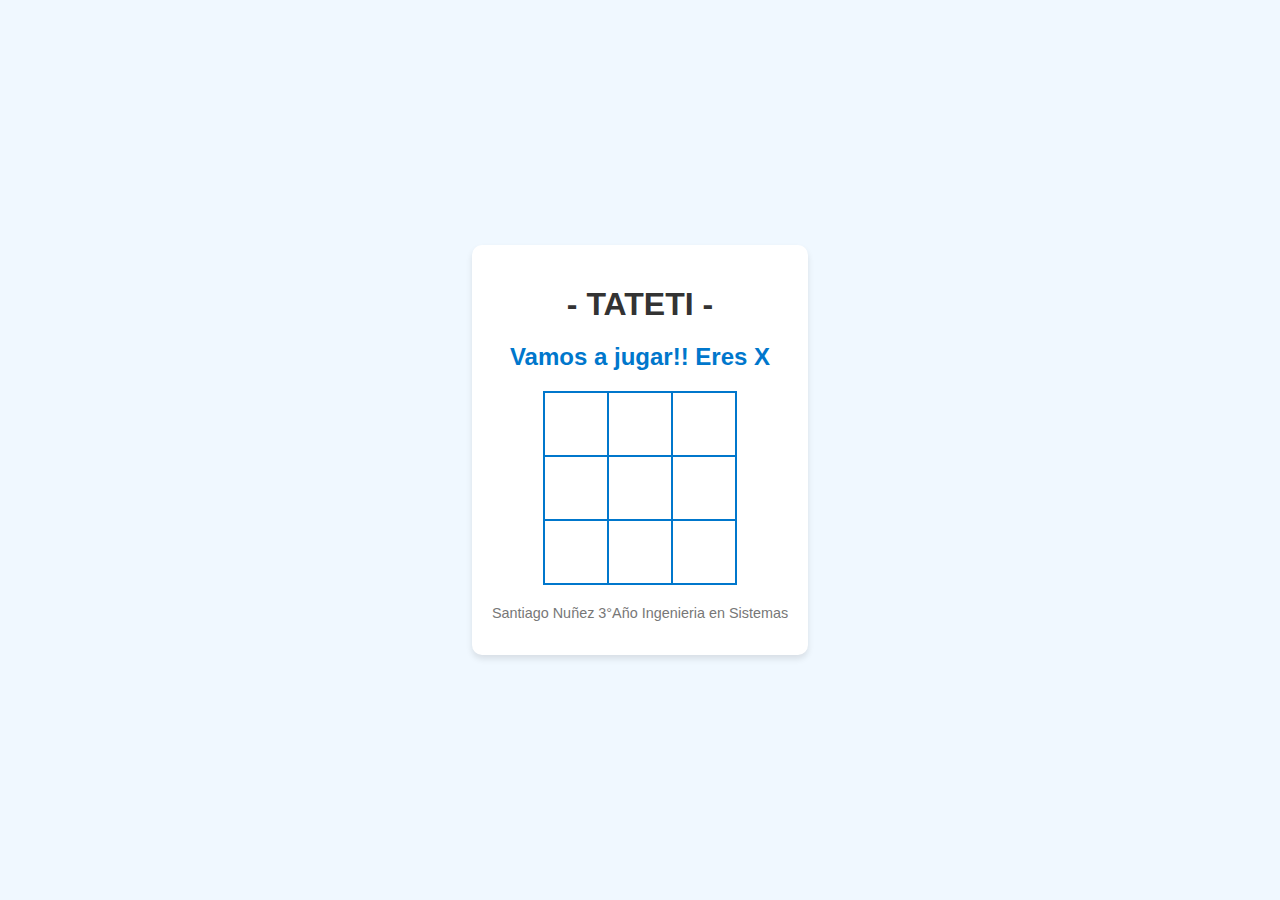
<file: Desafio TATETI/index.html>
<!DOCTYPE html>
<html lang="en">
<head>
    <meta charset="UTF-8">
    <meta name="viewport" content="width=device-width, initial-scale=1.0">
    <title>Desafio TATETI</title>
    <link rel="stylesheet" href="./styles.css">
</head>
<body>
    <main>
        <h1>- TATETI - </h1>

        <h2 id="ganador">Vamos a jugar!! Eres X</h2>
        <table>
            <tbody>
                <tr>
                    <td class="celda"></td>
                    <td class="celda"></td>
                    <td class="celda"></td>
                </tr>
                <tr>
                    <td class="celda"></td>
                    <td class="celda"></td>
                    <td class="celda"></td>
                </tr>
                <tr>
                    <td class="celda"></td>
                    <td class="celda"></td>
                    <td class="celda"></td>
                </tr>
            </tbody>
        </table> 
        <P>Santiago Nuñez 3°Año Ingenieria en Sistemas</P>
    </main>
    <script src="./main.js"></script>
</body>
</html>
</file>
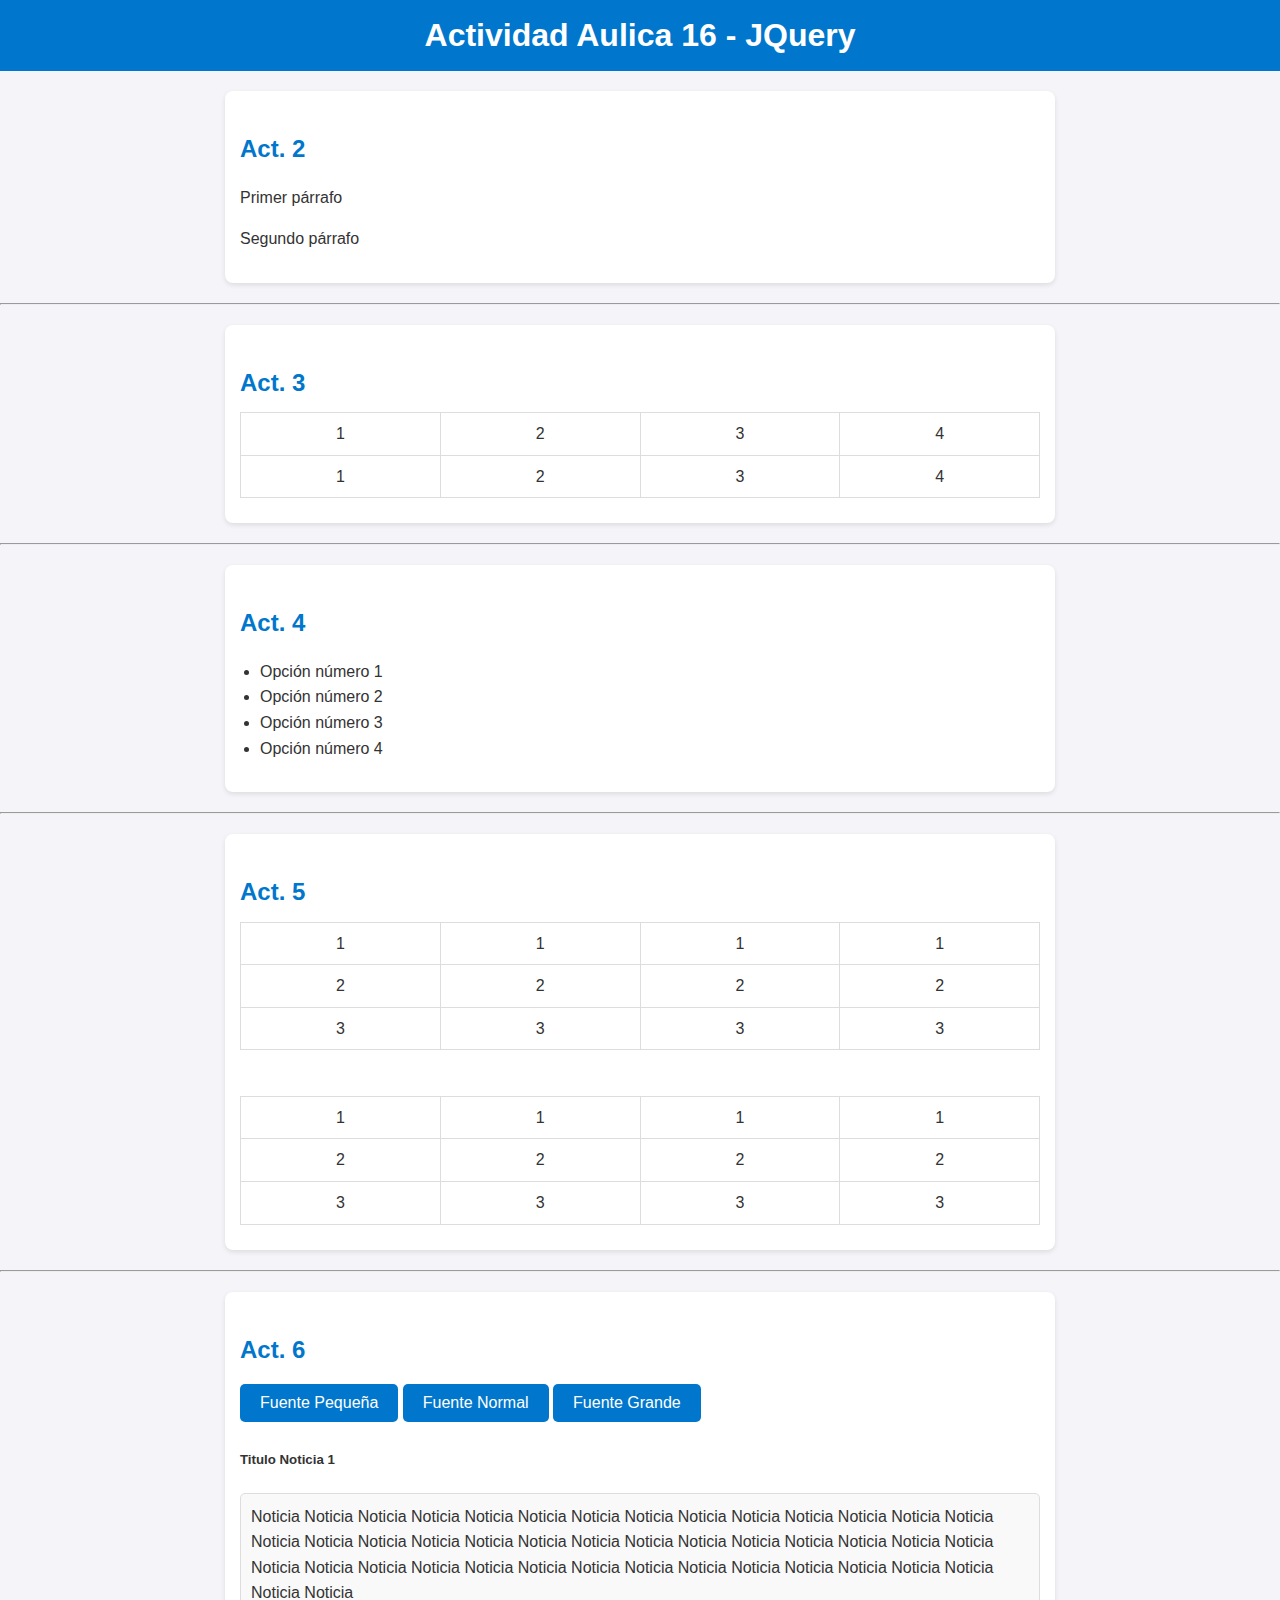
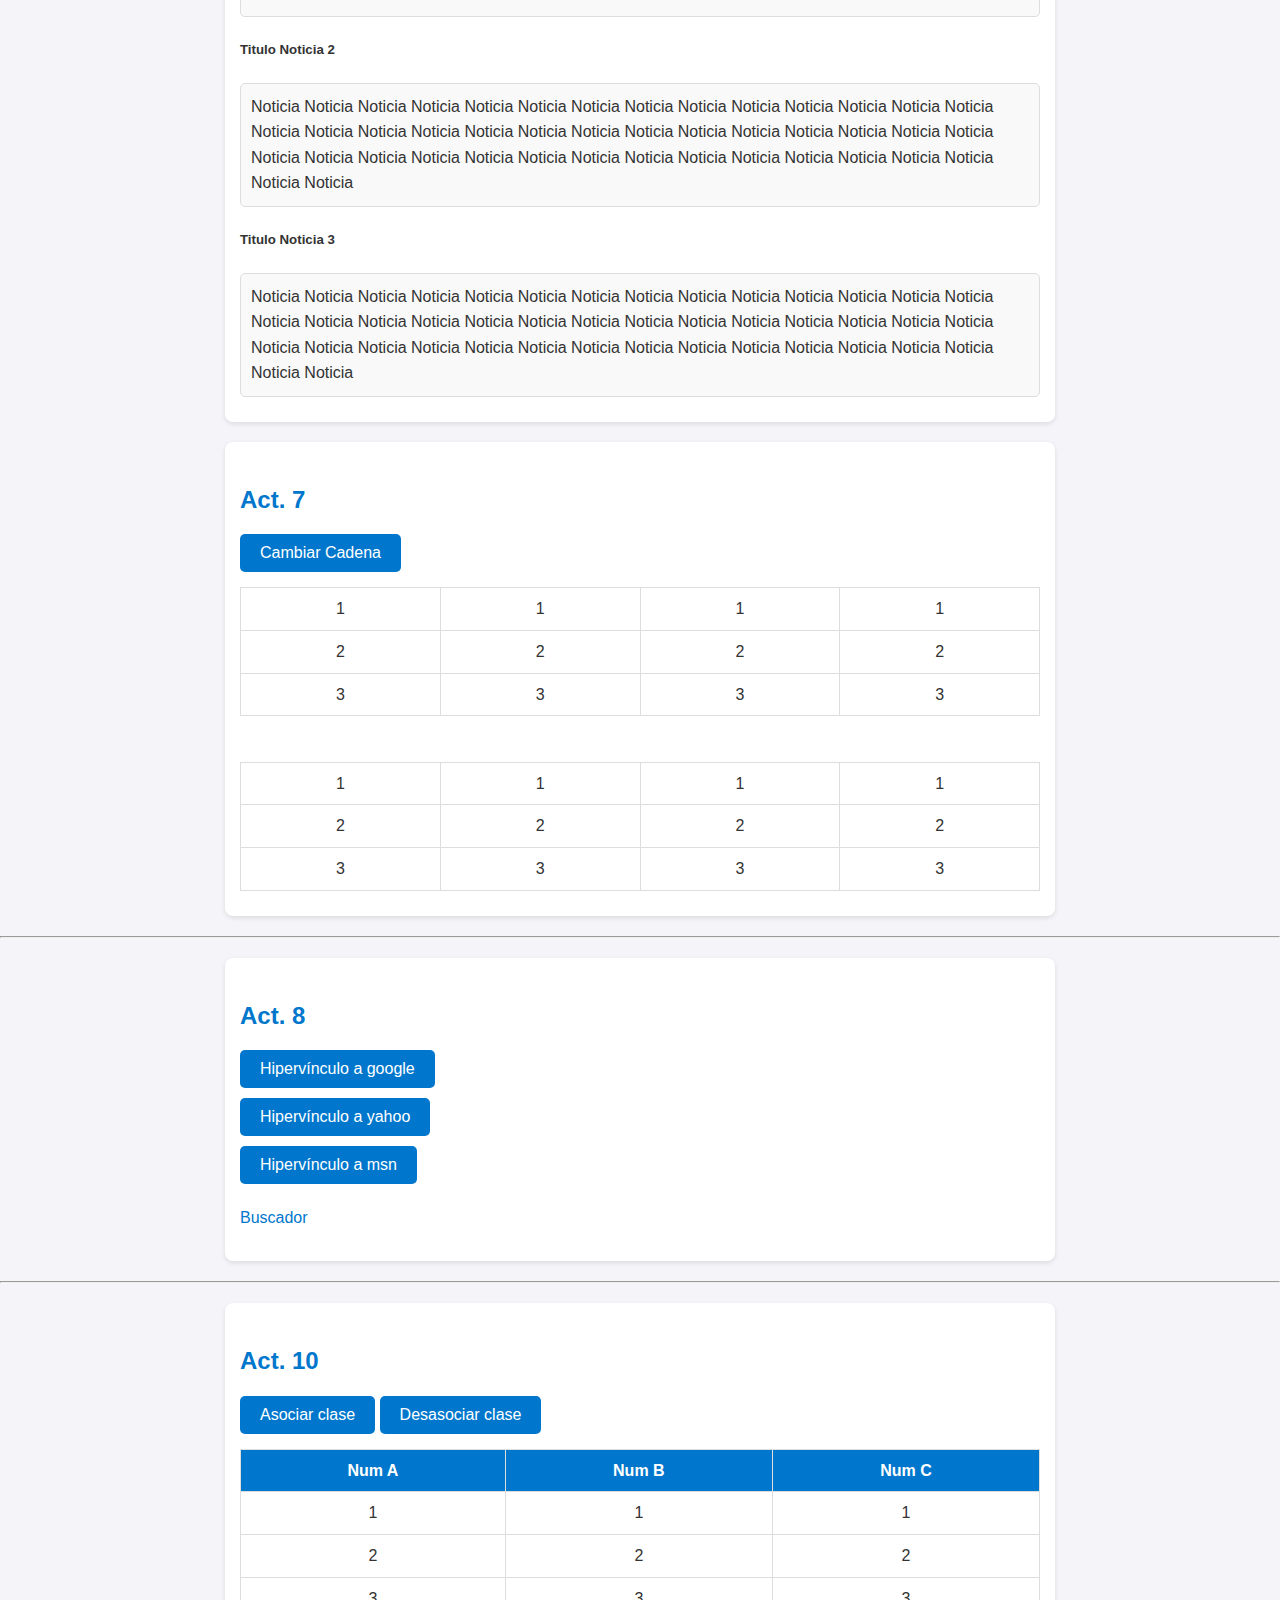
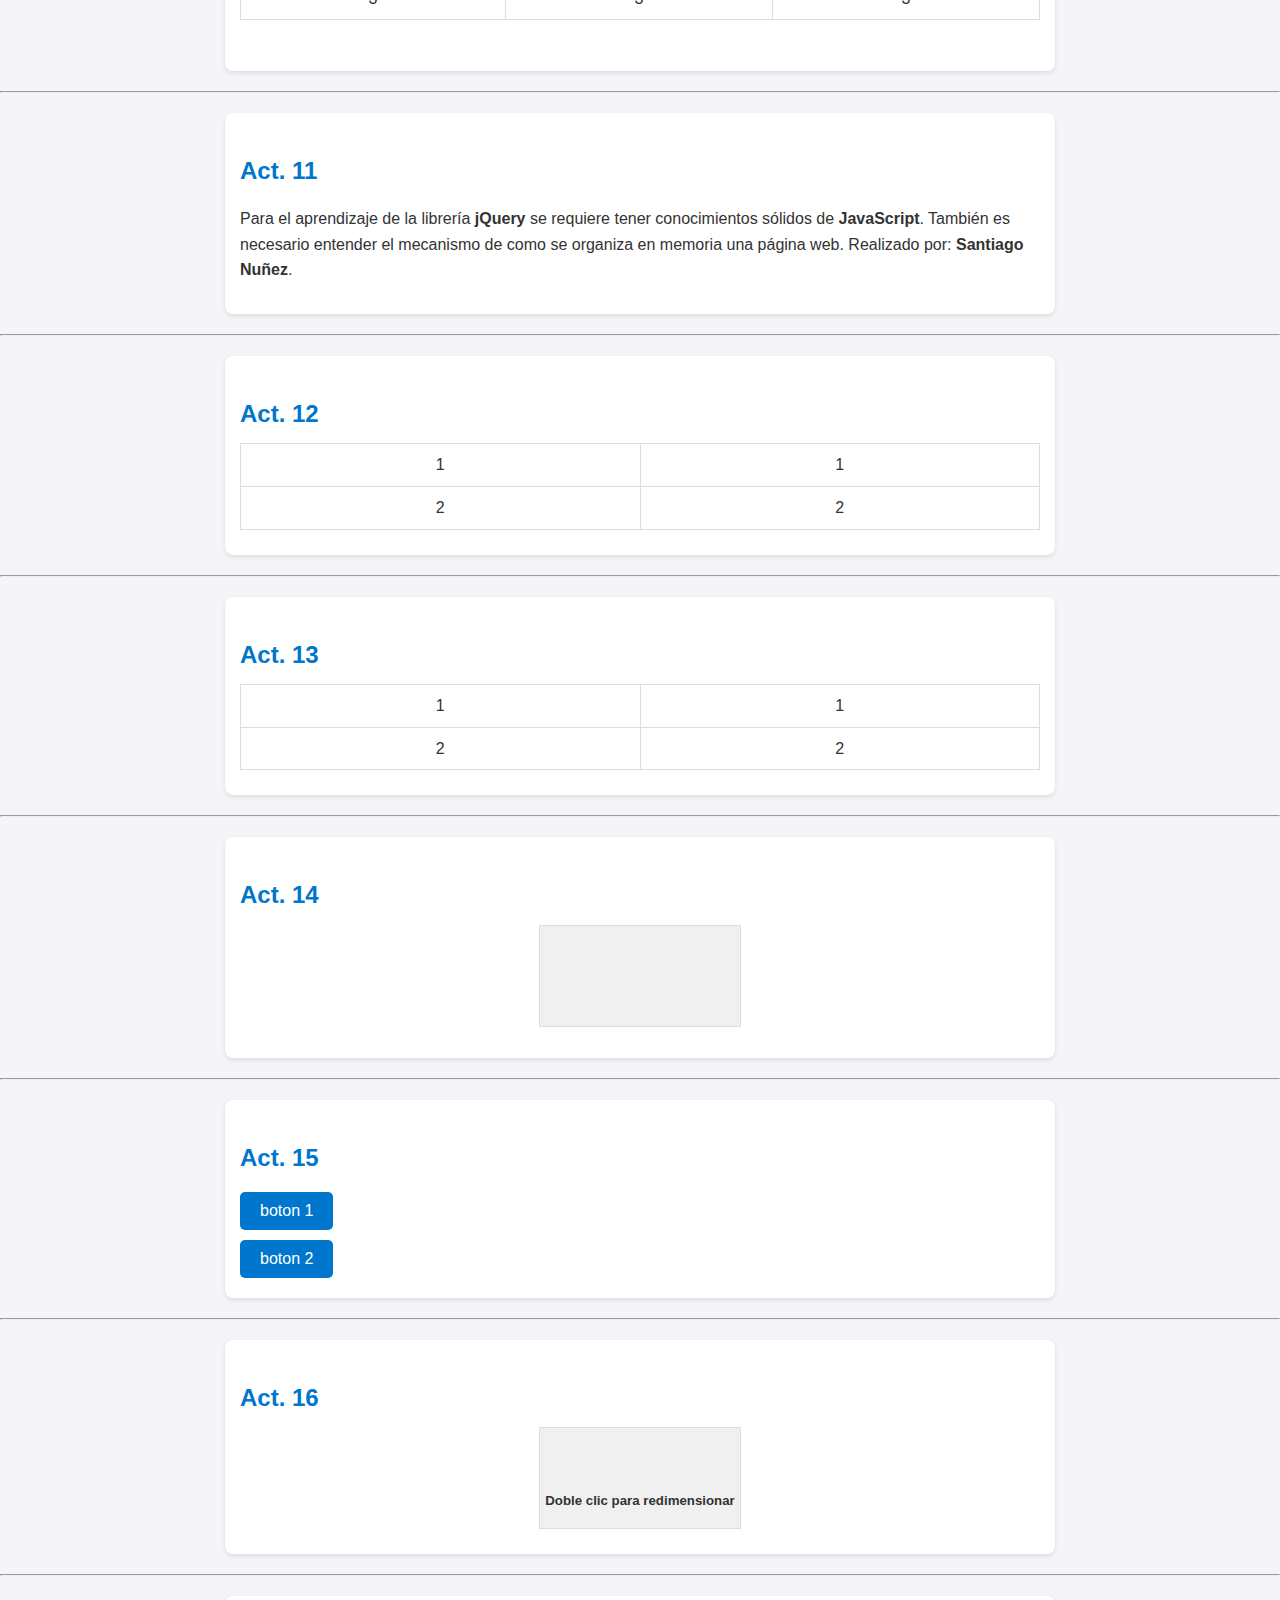
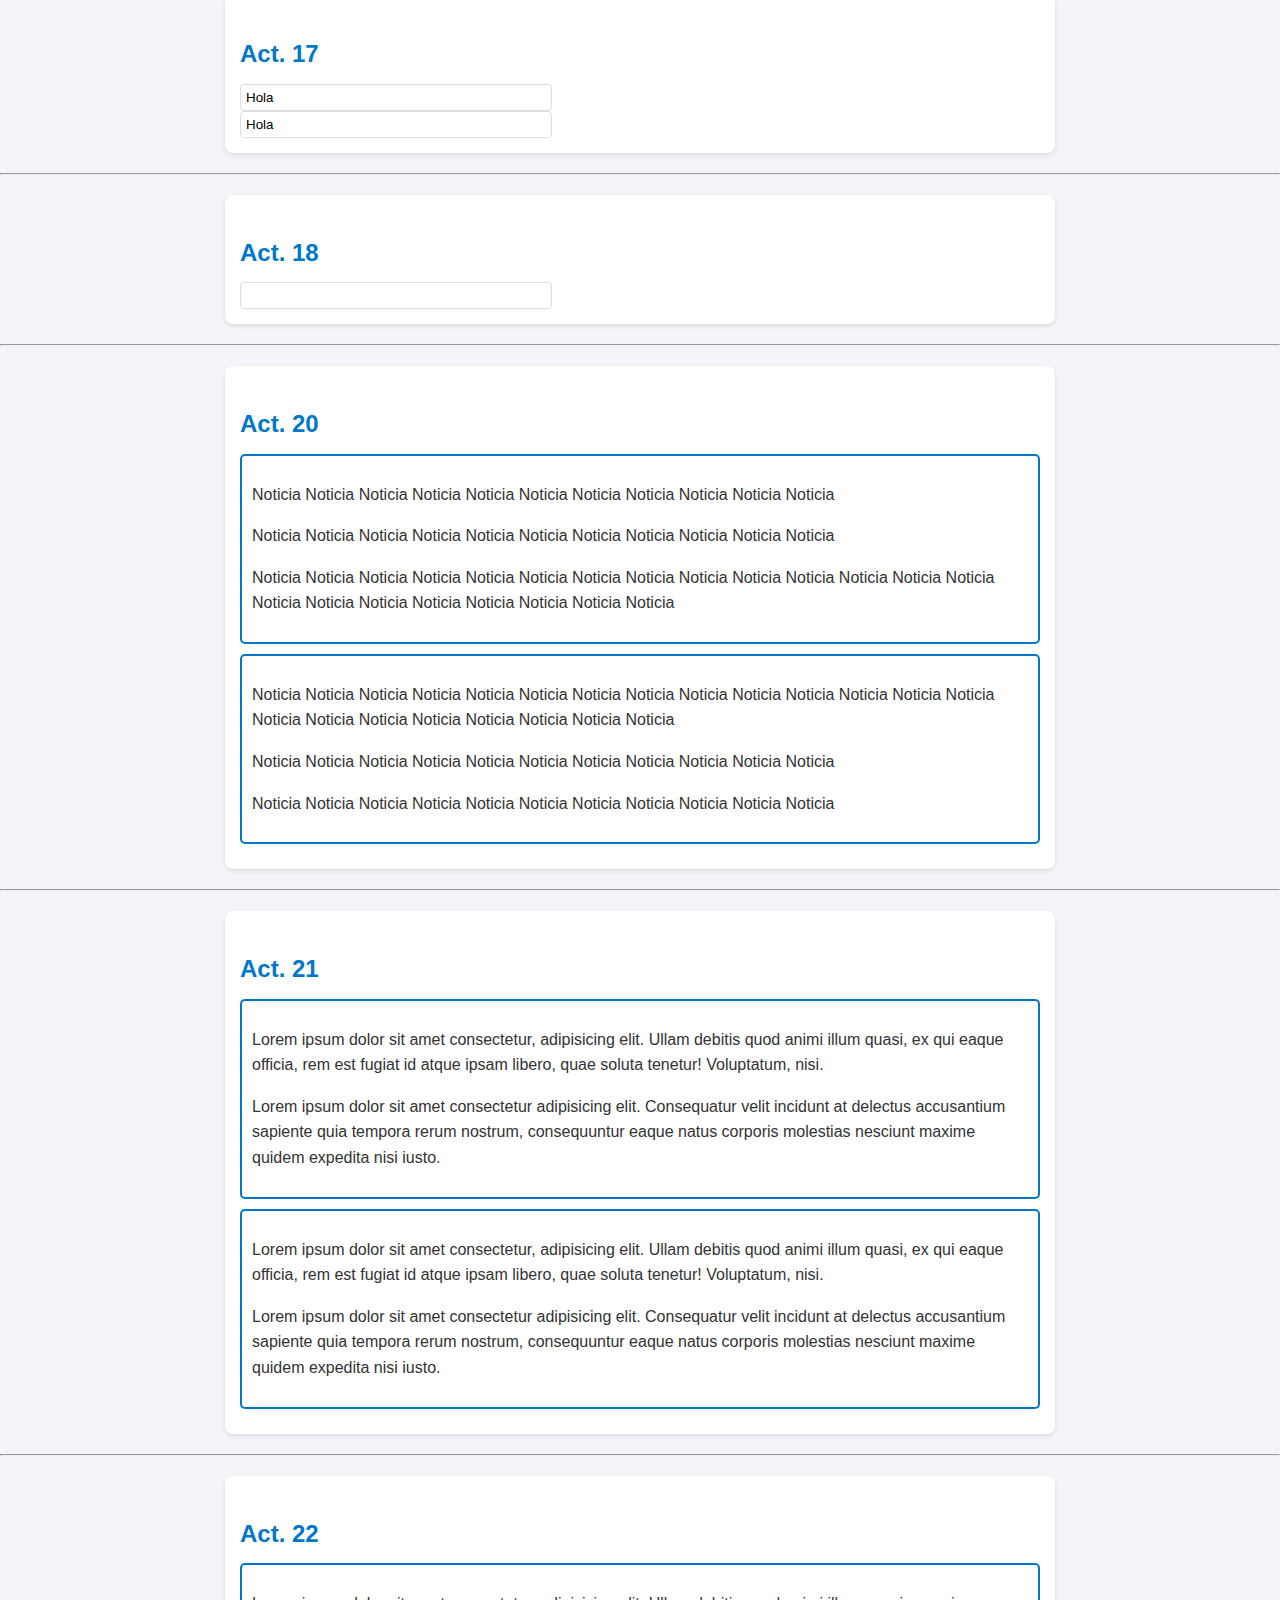
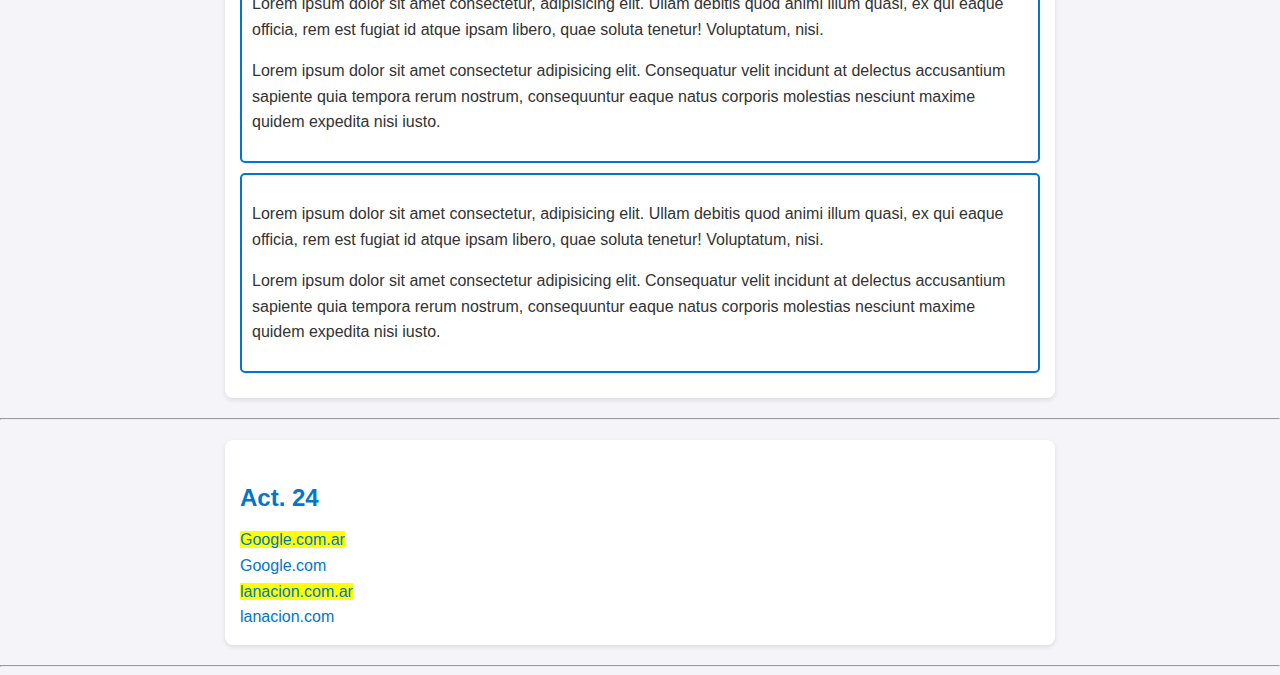
<file: Guia JQuery/index.html>
<!DOCTYPE html>
<html lang="en">
<head>
    <meta charset="UTF-8">
    <meta name="viewport" content="width=device-width, initial-scale=1.0">
    <title>Actividad de JQuery</title>

    <script src="https://code.jquery.com/jquery-3.4.1.min.js"></script>

    <script src="./main.js" type="module"></script>

    <link rel="stylesheet" href="./styles.css">
</head>
<body>
    <h1>Actividad Aulica 16 - JQuery</h1>
    <section>
        <h3 class="titulo-act">Act. 2</h3>
        <div class="componentes-act">
            <!-- Componentes html necesarios para la actividad-->
            <p id="parrafo1">Primer párrafo</p>
            <p>Segundo párrafo</p>
        </div>
    </section>
    <hr>
    <section>
        <h3 class="titulo-act">Act. 3</h3>
        <div class="componentes-act">
            <!-- Componentes html necesarios para la actividad-->
            <table border="1">
                <tr id="fila1">
                  <td>1</td>
                  <td>2</td>
                  <td>3</td>
                  <td>4</td>
                </tr>
                <tr id="fila2">
                  <td>1</td>
                  <td>2</td>
                  <td>3</td>
                  <td>4</td>
                </tr>
            </table>
    </section>
    <hr> 
    <section>
        <h3 class="titulo-act">Act. 4</h3>
        <div class="componentes-act">
            <!-- Componentes html necesarios para la actividad-->
            <ul>
                <li>Opción número 1</li>
                <li>Opción número 2</li>
                <li>Opción número 3</li>
                <li>Opción número 4</li>
            </ul>
        </div>
    </section>
    <hr> 
    <section>
        <h3 class="titulo-act">Act. 5</h3>
        <div class="componentes-act">
            <!-- Componentes html necesarios para la actividad-->
            <table border="1" id="tabla1">
                <tr>
                    <td>1</td>
                    <td>1</td>
                    <td>1</td>
                    <td>1</td>
                </tr>
                <tr>
                    <td>2</td>
                    <td>2</td>
                    <td>2</td>
                    <td>2</td>
                </tr>
                <tr>
                    <td>3</td>
                    <td>3</td>
                    <td>3</td>
                    <td>3</td>
                </tr>
            </table>
            <br>
            <table border="1" id="tabla2">
                <tr>
                    <td>1</td>
                    <td>1</td>
                    <td>1</td>
                    <td>1</td>
                </tr>
                <tr>
                    <td>2</td>
                    <td>2</td>
                    <td>2</td>
                    <td>2</td>
                </tr>
                <tr>
                    <td>3</td>
                    <td>3</td>
                    <td>3</td>
                    <td>3</td>
                </tr>
            </table>
        </div>
    </section>
    <hr>
    <section>
        <h3 class="titulo-act">Act. 6</h3>
        <div class="componentes-act">
            <!-- Componentes html necesarios para la actividad-->
            <input type="button" id="boton1" value="Fuente Pequeña">
            <input type="button" id="boton2" value="Fuente Normal">
            <input type="button" id="boton3" value="Fuente Grande">

            <h5>Titulo Noticia 1</h5>
            <div class="noticia">
                Noticia Noticia Noticia Noticia Noticia Noticia Noticia Noticia Noticia Noticia Noticia
                Noticia Noticia Noticia Noticia Noticia Noticia Noticia Noticia Noticia Noticia Noticia
                Noticia Noticia Noticia Noticia Noticia Noticia Noticia Noticia Noticia Noticia Noticia
                Noticia Noticia Noticia Noticia Noticia Noticia Noticia Noticia Noticia Noticia Noticia
            </div>
            <h5>Titulo Noticia 2</h5>
            <div class="noticia">
                Noticia Noticia Noticia Noticia Noticia Noticia Noticia Noticia Noticia Noticia Noticia
                Noticia Noticia Noticia Noticia Noticia Noticia Noticia Noticia Noticia Noticia Noticia
                Noticia Noticia Noticia Noticia Noticia Noticia Noticia Noticia Noticia Noticia Noticia
                Noticia Noticia Noticia Noticia Noticia Noticia Noticia Noticia Noticia Noticia Noticia
            </div>
            <h5>Titulo Noticia 3</h5>
            <div class="noticia">
                Noticia Noticia Noticia Noticia Noticia Noticia Noticia Noticia Noticia Noticia Noticia
                Noticia Noticia Noticia Noticia Noticia Noticia Noticia Noticia Noticia Noticia Noticia
                Noticia Noticia Noticia Noticia Noticia Noticia Noticia Noticia Noticia Noticia Noticia
                Noticia Noticia Noticia Noticia Noticia Noticia Noticia Noticia Noticia Noticia Noticia
            </div>
        </div>
    </section>
    <section>
        <h3 class="titulo-act">Act. 7</h3>
        <div class="componentes-act">
            <!-- Componentes html necesarios para la actividad-->
            <input type="button" id="tbtn" value="Cambiar Cadena">
            <table border="1" id="tabla3">
                <tr>
                    <td>1</td>
                    <td>1</td>
                    <td>1</td>
                    <td>1</td>
                </tr>
                <tr>
                    <td>2</td>
                    <td>2</td>
                    <td>2</td>
                    <td>2</td>
                </tr>
                <tr>
                    <td>3</td>
                    <td>3</td>
                    <td>3</td>
                    <td>3</td>
                </tr>
            </table>
            <br>
            <table border="1">
                <tr>
                    <td>1</td>
                    <td>1</td>
                    <td>1</td>
                    <td>1</td>
                </tr>
                <tr>
                    <td>2</td>
                    <td>2</td>
                    <td>2</td>
                    <td>2</td>
                </tr>
                <tr>
                    <td>3</td>
                    <td>3</td>
                    <td>3</td>
                    <td>3</td>
                </tr>
            </table>
        </div>
    </section>
    <hr>
    <section>
        <h3 class="titulo-act">Act. 8</h3>
        <div class="componentes-act">
            <!-- Componentes html necesarios para la actividad-->
            <input type="button" id="urlbtn1" value="Hipervínculo a google"><br>
            <input type="button" id="urlbtn2" value="Hipervínculo a yahoo"><br>
            <input type="button" id="urlbtn3" value="Hipervínculo a msn"><br>

            <p><a href="">Buscador</a></p>
        </div>
    </section>
    <hr>
    <section>
        <h3 class="titulo-act">Act. 10</h3>
        <div class="componentes-act">
            <!-- Componentes html necesarios para la actividad-->
            <input type="button" id="clasebtn1" value="Asociar clase">
            <input type="button" id="clasebtn2" value="Desasociar clase">
            <table border="1" id="tabla4">
                <thead>
                    <th>Num A</th>
                    <th>Num B</th>
                    <th>Num C</th>
                </thead>
                <tbody>
                    <tr>
                        <td>1</td>
                        <td>1</td>
                        <td>1</td>
                    </tr>
                    <tr>
                        <td>2</td>
                        <td>2</td>
                        <td>2</td>
                    </tr>
                    <tr>
                        <td>3</td>
                        <td>3</td>
                        <td>3</td>
                    </tr>
                </tbody>
            </table>
            <br>
        </div>
    </section>
    <hr>
    <section>
        <h3 class="titulo-act">Act. 11</h3>
        <div class="componentes-act">
            <!-- Componentes html necesarios para la actividad-->
            <p>
                Para el aprendizaje de la librería <strong>jQuery</strong> se requiere tener
                conocimientos sólidos de <strong>JavaScript</strong>.
                También es necesario entender el mecanismo de como se organiza
                en memoria una página web.
                Realizado por: <strong>Santiago Nuñez</strong>.
            </p>
        </div>
    </section>
    <hr>
    <section>
        <h3 class="titulo-act">Act. 12</h3>
        <div class="componentes-act">
            <!-- Componentes html necesarios para la actividad-->
            <table border="1" id="tabla5">
                <tbody>
                    <tr>
                        <td>1</td>
                        <td>1</td>
                    </tr>
                    <tr>
                        <td>2</td>
                        <td>2</td>
                    </tr>
                </tbody>
            </table>
        </div>
    </section>
    <hr>
    <section>
        <h3 class="titulo-act">Act. 13</h3>
        <div class="componentes-act">
            <!-- Componentes html necesarios para la actividad-->
            <table border="1" id="tabla6">
                <tbody>
                    <tr>
                        <td>1</td>
                        <td>1</td>
                    </tr>
                    <tr>
                        <td>2</td>
                        <td>2</td>
                    </tr>
                </tbody>
            </table>
        </div>
    </section>
    <hr>
    <section>
        <h3 class="titulo-act">Act. 14</h3>
        <div class="componentes-act">
            <!-- Componentes html necesarios para la actividad-->
            <div id="recuadro">
            </div>
            <p id="coordenada"></p>          
        </div>
    </section>
    <hr>
    <section>
        <h3 class="titulo-act">Act. 15</h3>
        <div class="componentes-act">
            <!-- Componentes html necesarios para la actividad-->
            <input type="button" id="btncolor1" value="boton 1">
            <br>
            <input type="button" id="btncolor2" value="boton 2"> 
        </div>
    </section>
    <hr>
    <section>
        <h3 class="titulo-act">Act. 16</h3>
        <div class="componentes-act">
            <!-- Componentes html necesarios para la actividad-->
            <div id="recuadro2">
                <h5>Doble clic para redimensionar</h1>
            </div> 
        </div>
    </section>
    <hr>
    <section>
        <h3 class="titulo-act">Act. 17</h3>
        <div class="componentes-act">
            <!-- Componentes html necesarios para la actividad-->
            <form action="#" method="post">
                <input type="text" name="text1" id="texto1" value="Hola" size="20">
                <br>
                <input type="text" name="text2" id="texto2" value="Hola" size="20">
              </form>
        </div>
    </section>
    <hr>
    <section>
        <h3 class="titulo-act">Act. 18</h3>
        <div class="componentes-act">
            <!-- Componentes html necesarios para la actividad-->
            <form action="#" method="post">
                <input type="text" name="text1" id="texto3" size="20">
            </form>
        </div>
    </section>
    <hr>
    <section>
        <h3 class="titulo-act">Act. 20</h3>
        <div class="componentes-act">
            <!-- Componentes html necesarios para la actividad-->
            <div id="descripcion1" class="enmarcado">
                <p>Noticia Noticia Noticia Noticia Noticia Noticia Noticia Noticia Noticia Noticia Noticia</p>
                Noticia Noticia Noticia Noticia Noticia Noticia Noticia Noticia Noticia Noticia Noticia
                <p>Noticia Noticia Noticia Noticia Noticia Noticia Noticia Noticia Noticia Noticia Noticia
                Noticia Noticia Noticia Noticia Noticia Noticia Noticia Noticia Noticia Noticia Noticia</p>
            </div>
            <div id="descripcion2" class="enmarcado">
                <p>Noticia Noticia Noticia Noticia Noticia Noticia Noticia Noticia Noticia Noticia Noticia
                Noticia Noticia Noticia Noticia Noticia Noticia Noticia Noticia Noticia Noticia Noticia</p>
                <p>Noticia Noticia Noticia Noticia Noticia Noticia Noticia Noticia Noticia Noticia Noticia</p>
                <p>Noticia Noticia Noticia Noticia Noticia Noticia Noticia Noticia Noticia Noticia Noticia</p>
            </div>
        </div>
    </section>
    <hr>
    <section>
        <h3 class="titulo-act">Act. 21</h3>
        <div class="componentes-act">
            <!-- Componentes html necesarios para la actividad-->
            <div id="descripcion3" class="enmarcado">
                <p>Lorem ipsum dolor sit amet consectetur, adipisicing elit. Ullam debitis quod animi 
                illum quasi, ex qui eaque officia, rem est fugiat id atque ipsam libero, quae soluta tenetur! Voluptatum, nisi.</p>
                <p>Lorem ipsum dolor sit amet consectetur adipisicing elit. Consequatur velit incidunt at delectus accusantium 
                sapiente quia tempora rerum nostrum, consequuntur eaque natus corporis molestias nesciunt maxime quidem expedita nisi iusto.</p>
            </div>
            <div id="descripcion4" class="enmarcado">
                <p>Lorem ipsum dolor sit amet consectetur, adipisicing elit. Ullam debitis quod animi 
                illum quasi, ex qui eaque officia, rem est fugiat id atque ipsam libero, quae soluta tenetur! Voluptatum, nisi.</p>
                <p>Lorem ipsum dolor sit amet consectetur adipisicing elit. Consequatur velit incidunt at delectus accusantium 
                sapiente quia tempora rerum nostrum, consequuntur eaque natus corporis molestias nesciunt maxime quidem expedita nisi iusto.</p>
            </div>
        </div>
    </section>
    <hr>
    <section>
        <h3 class="titulo-act">Act. 22</h3>
        <div class="componentes-act">
            <!-- Componentes html necesarios para la actividad-->
            <div id="descripcion5" class="enmarcado">
                <p>Lorem ipsum dolor sit amet consectetur, adipisicing elit. Ullam debitis quod animi 
                illum quasi, ex qui eaque officia, rem est fugiat id atque ipsam libero, quae soluta tenetur! Voluptatum, nisi.</p>
                <p>Lorem ipsum dolor sit amet consectetur adipisicing elit. Consequatur velit incidunt at delectus accusantium 
                sapiente quia tempora rerum nostrum, consequuntur eaque natus corporis molestias nesciunt maxime quidem expedita nisi iusto.</p>
            </div>
            <div id="descripcion6" class="enmarcado">
                <p>Lorem ipsum dolor sit amet consectetur, adipisicing elit. Ullam debitis quod animi 
                illum quasi, ex qui eaque officia, rem est fugiat id atque ipsam libero, quae soluta tenetur! Voluptatum, nisi.</p>
                <p>Lorem ipsum dolor sit amet consectetur adipisicing elit. Consequatur velit incidunt at delectus accusantium 
                sapiente quia tempora rerum nostrum, consequuntur eaque natus corporis molestias nesciunt maxime quidem expedita nisi iusto.</p>
            </div>
        </div>
    </section>
    <hr>
    <section>
        <h3 class="titulo-act">Act. 24</h3>
        <div class="componentes-act">
            <!-- Componentes html necesarios para la actividad-->
            <a href="http://www.google.com.ar">Google.com.ar</a><br>
            <a href="http://www.google.com">Google.com</a><br>
            <a href="http://www.lanacion.com.ar">lanacion.com.ar</a><br>
            <a href="http://www.lanacion.com">lanacion.com</a>
        </div>
    </section>
    <hr>
</body>
</html>
</file>
<file: Desafio TATETI/styles.css>
/* Estilos generales */
body {
    font-family: Arial, sans-serif;
    background-color: #f0f8ff;
    color: #333;
    display: flex;
    justify-content: center;
    align-items: center;
    height: 100vh;
    margin: 0;
}

/* Contenedor principal */
main {
    text-align: center;
    background-color: #fff;
    padding: 20px;
    border-radius: 10px;
    box-shadow: 0 4px 6px rgba(0, 0, 0, 0.1);
}

/* Títulos */
h1 {
    font-size: 2rem;
    margin-bottom: 10px;
}

h2#ganador {
    font-size: 1.5rem;
    margin-bottom: 20px;
    color: #0077cc;
}

/* Tabla */
table {
    margin: 0 auto;
    border-collapse: collapse;
}

.celda {
    width: 60px;
    height: 60px;
    border: 2px solid #0077cc;
    text-align: center;
    vertical-align: middle;
    font-size: 1.5rem;
    cursor: pointer;
    transition: background-color 0.2s ease;
}

.celda:hover {
    background-color: #e6f7ff;
}

/* Pie de página */
p {
    margin-top: 20px;
    font-size: 0.9rem;
    color: #777;
}
</file>
<file: Guia JQuery/styles.css>
/* Estilo general */
body {
    font-family: Arial, sans-serif;
    line-height: 1.6;
    background-color: #f4f4f9;
    color: #333;
    margin: 0;
    padding: 0;
}

/* Título principal */
h1 {
    text-align: center;
    background: #0077cc;
    color: white;
    padding: 10px 0;
    margin: 0;
    font-size: 2rem;
}

/* Secciones */
section {
    background: #ffffff;
    margin: 20px auto;
    padding: 15px;
    border-radius: 8px;
    box-shadow: 0 2px 5px rgba(0, 0, 0, 0.1);
    width: 90%;
    max-width: 800px;
}

.titulo-act {
    font-size: 1.5rem;
    color: #0077cc;
    margin-bottom: 10px;
}

/* Estilo de tablas */
table {
    width: 100%;
    border-collapse: collapse;
    margin: 10px 0;
    text-align: center;
}

table th, table td {
    border: 1px solid #ddd;
    padding: 8px;
}

table th {
    background-color: #0077cc;
    color: white;
    font-weight: bold;
}

/* Listas */
ul {
    list-style-type: disc;
    padding-left: 20px;
}

/* Botones */
input[type="button"] {
    padding: 10px 20px;
    margin: 5px 0;
    border: none;
    border-radius: 5px;
    background-color: #0077cc;
    color: white;
    cursor: pointer;
    font-size: 1rem;
}

input[type="button"]:hover {
    background-color: #005fa3;
}

/* Noticia */
.noticia {
    border: 1px solid #ddd;
    border-radius: 5px;
    padding: 10px;
    margin-bottom: 10px;
    background-color: #f9f9f9;
}

/* Enlaces */
a {
    color: #0077cc;
    text-decoration: none;
}

a:hover {
    text-decoration: underline;
}

/* Divs enmarcados */
.enmarcado {
    border: 2px solid #0077cc;
    padding: 10px;
    margin-bottom: 10px;
    border-radius: 5px;
}

/* Estilo de recuadros */
#recuadro, #recuadro2 {
    width: 200px;
    height: 100px;
    background-color: #f0f0f0;
    border: 1px solid #ddd;
    margin: 10px auto;
    text-align: center;
    line-height: 100px;
}

/* Inputs de texto */
input[type="text"] {
    padding: 5px;
    border: 1px solid #ddd;
    border-radius: 4px;
    width: 90%;
    max-width: 300px;
}

/*Act. 10*/
.titulo
{
  font-family:arial;
  font-weight: normal;
  background-color: #6495ed;
  color:#ff0;
}

.cuerpo {
  border: 1px solid #000;
  padding: .5em;
  background-color:#ed8f63;
  width:100px;
  text-align:center;
}
</file>
